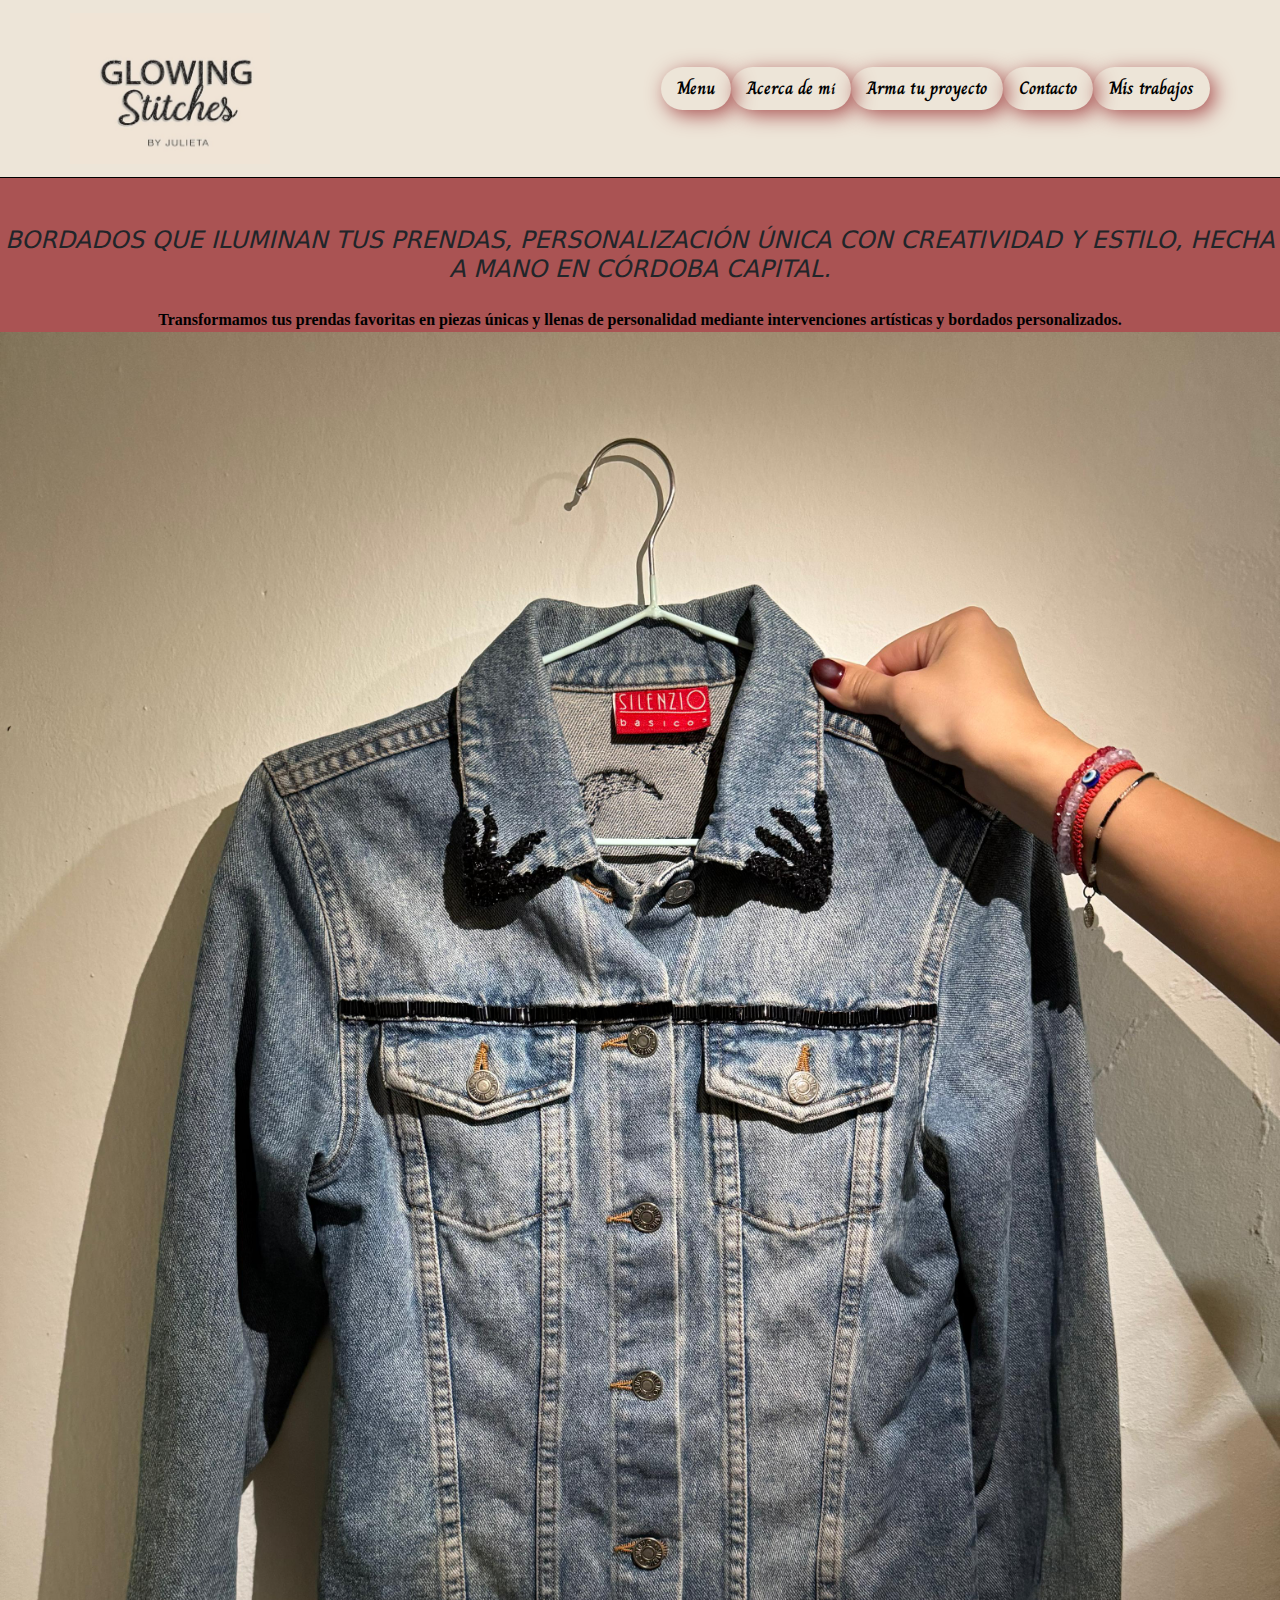
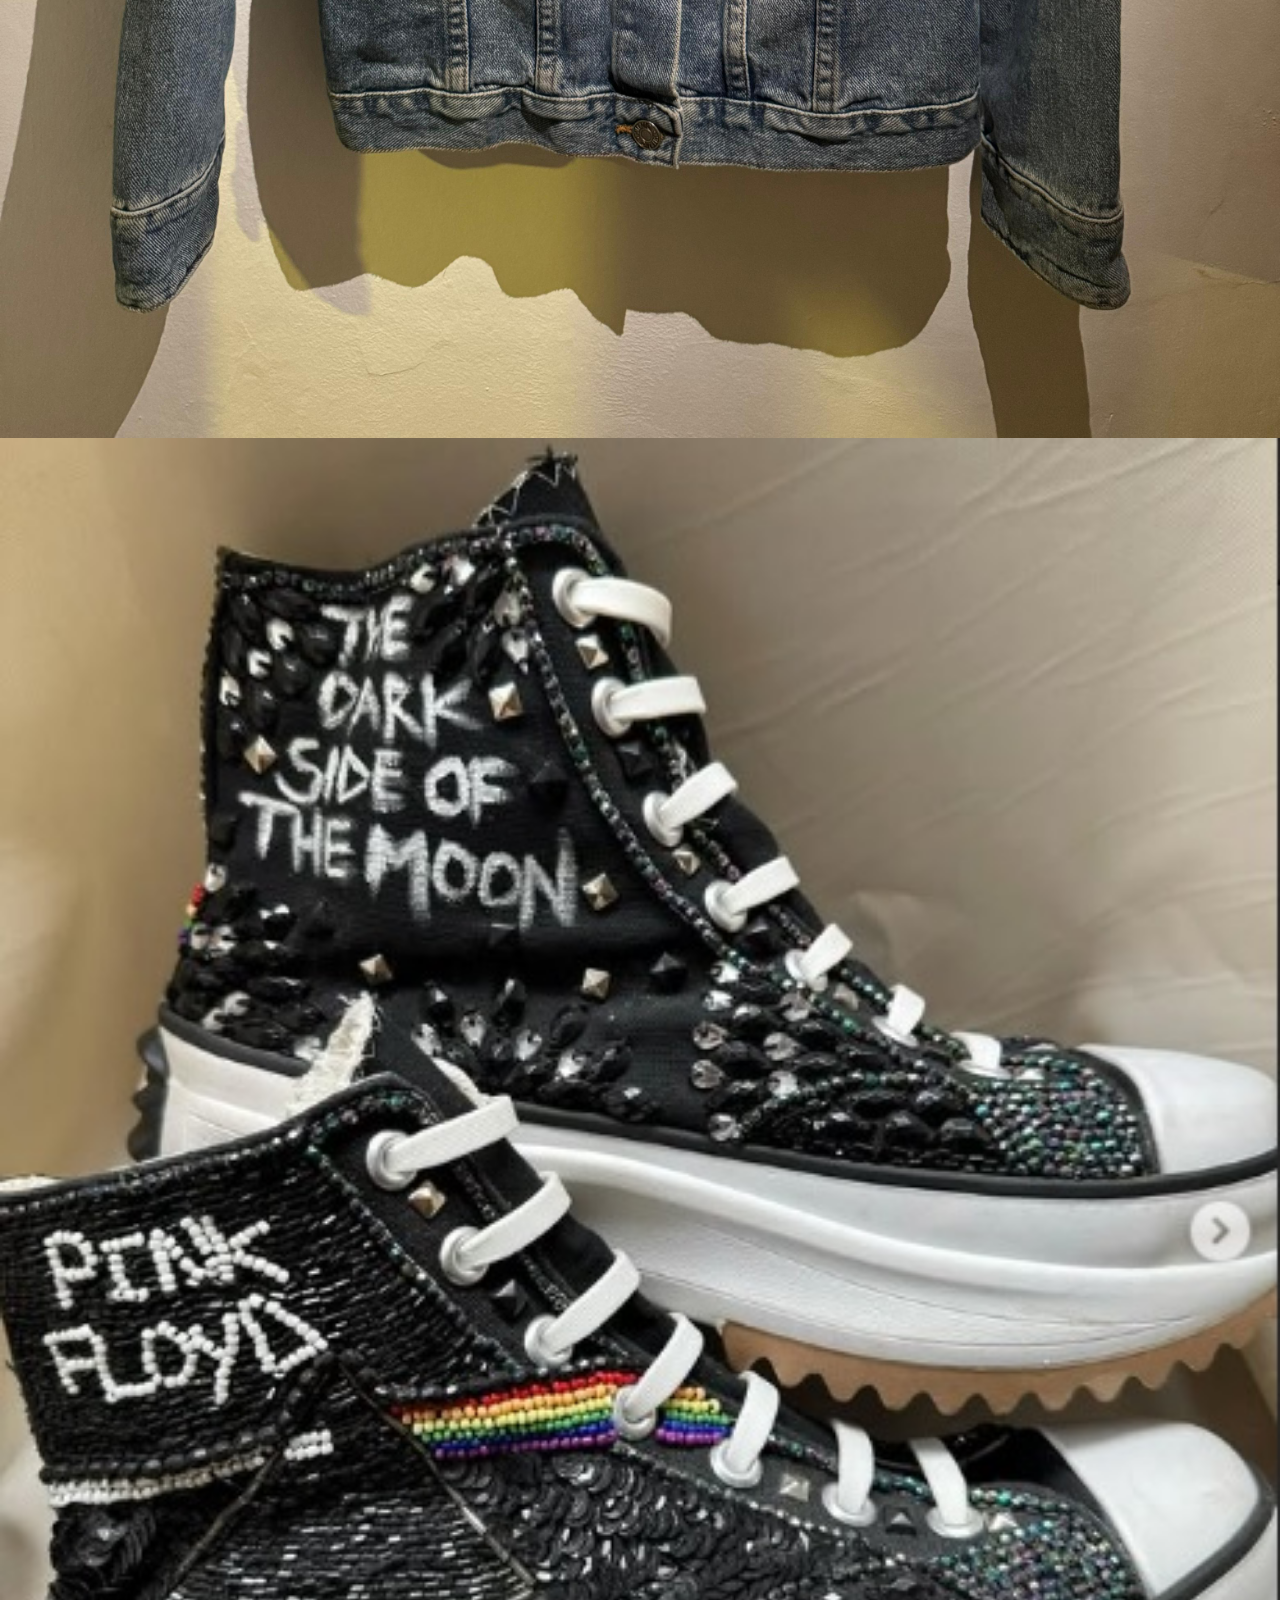
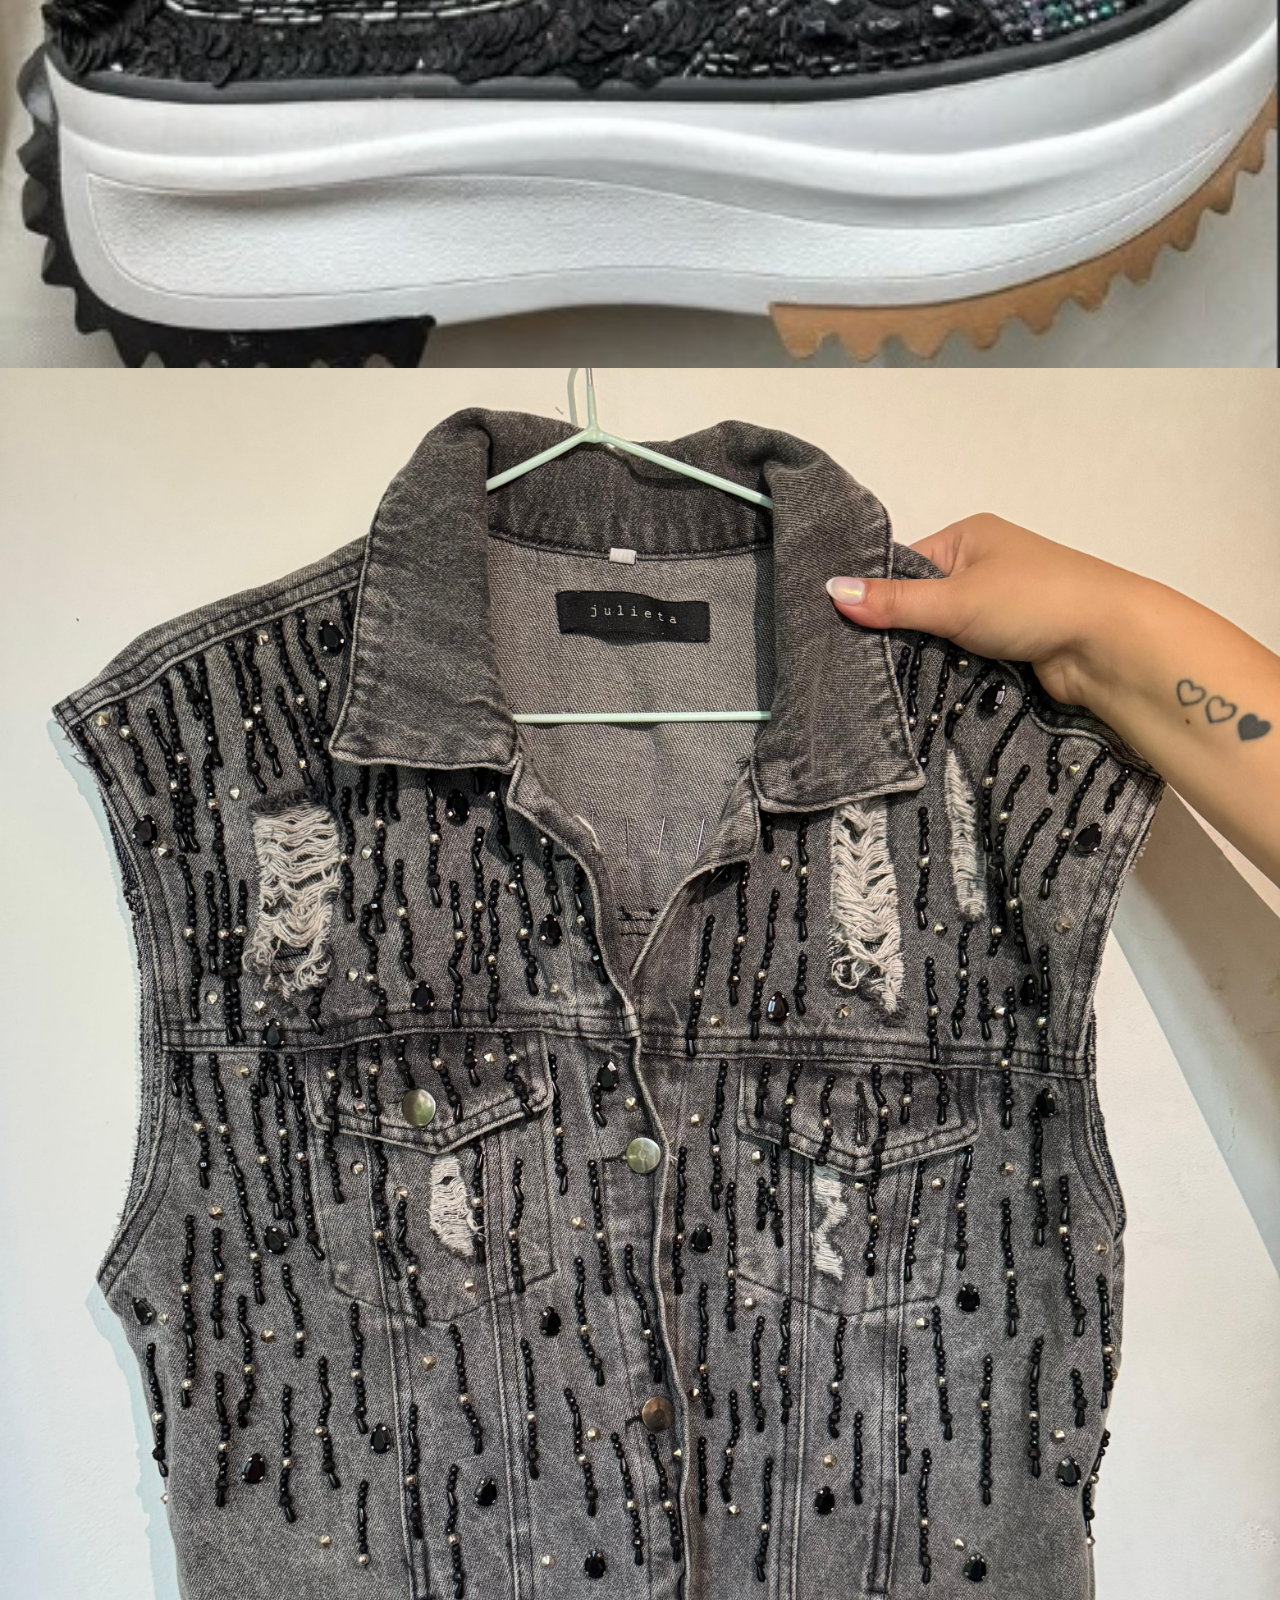
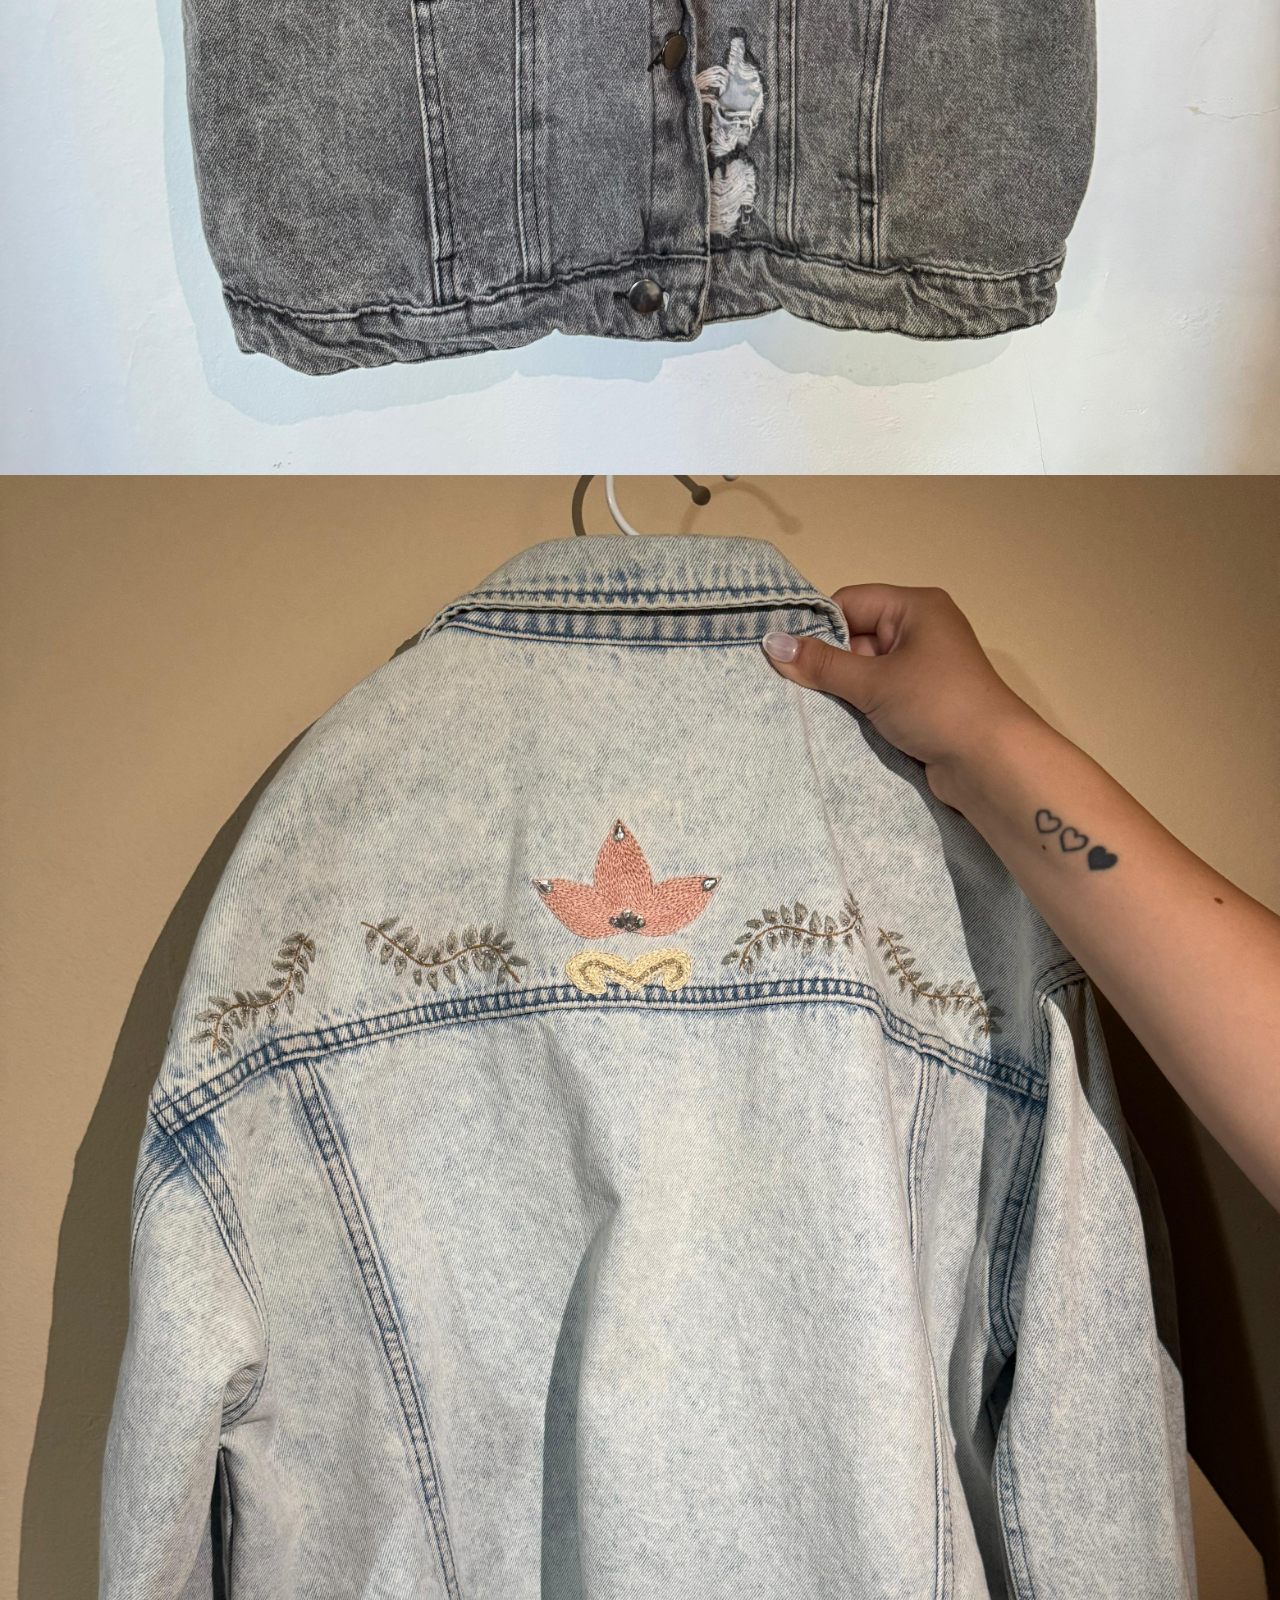
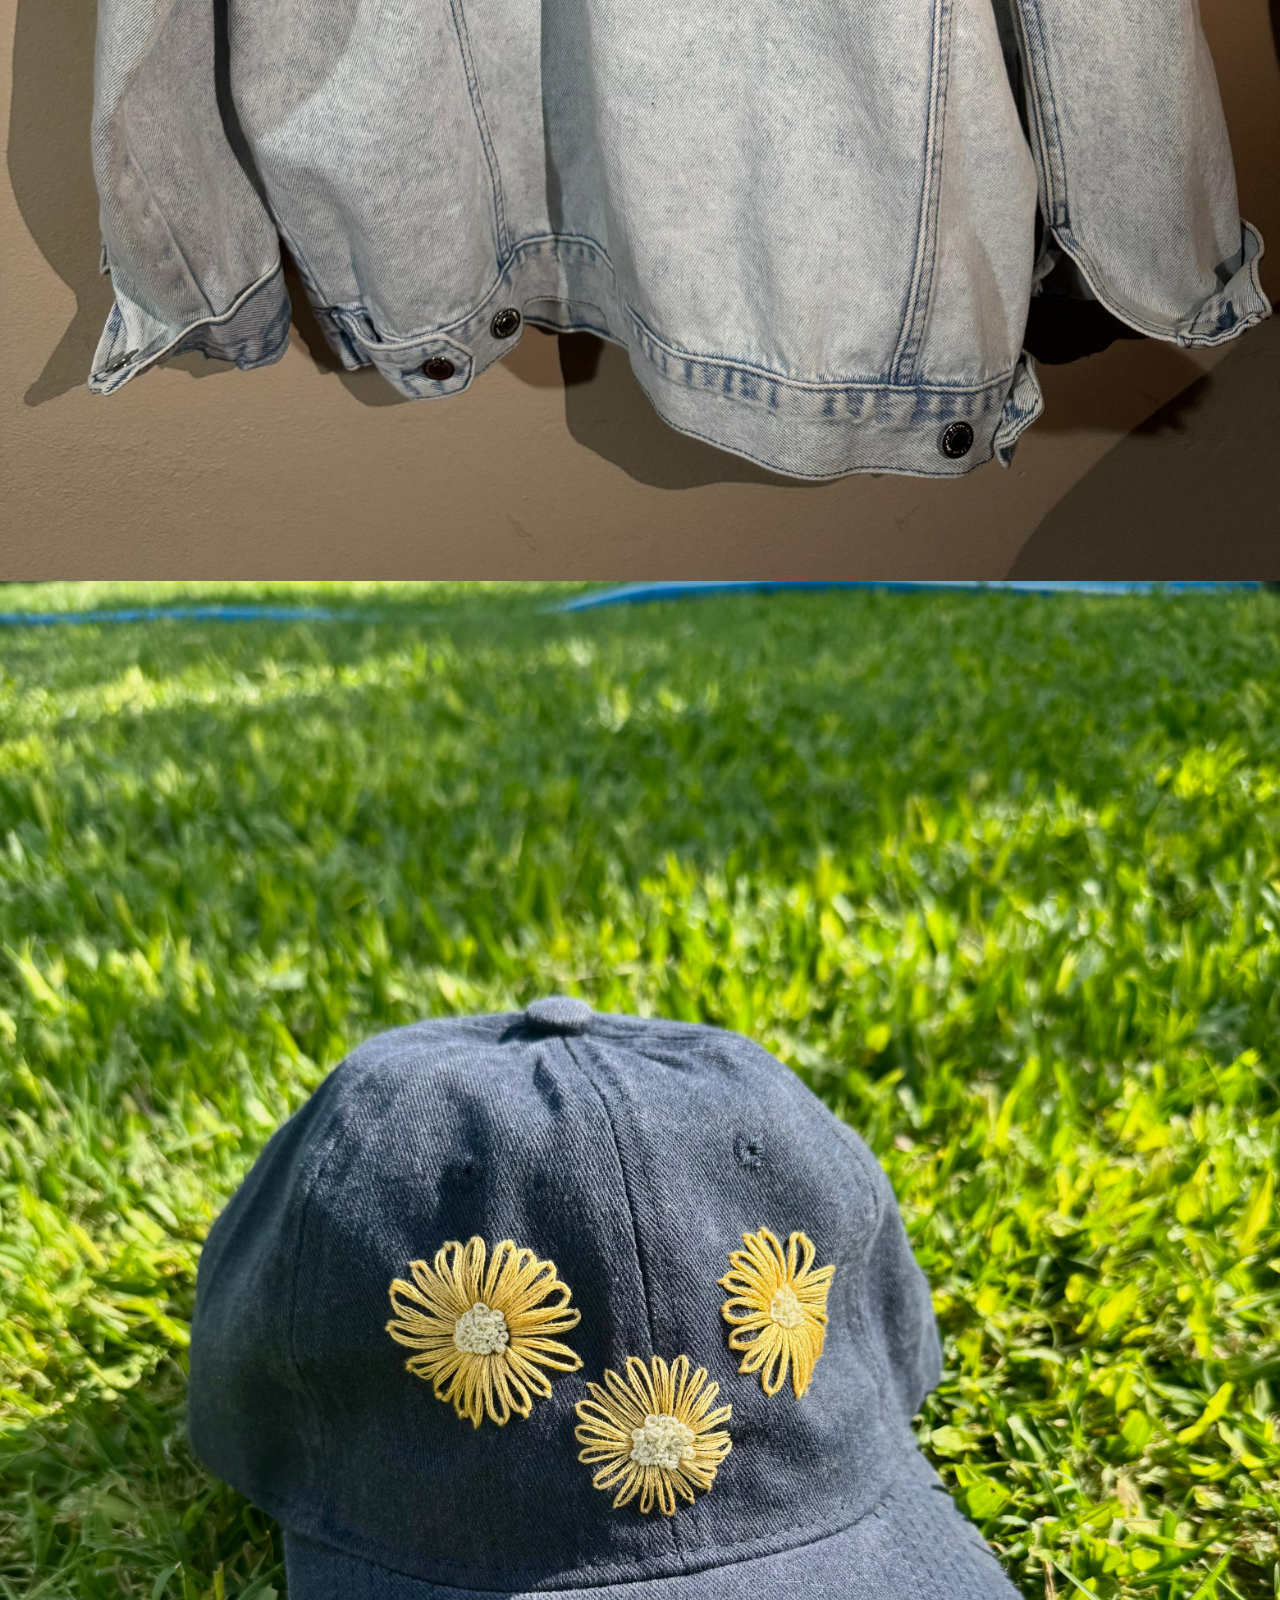
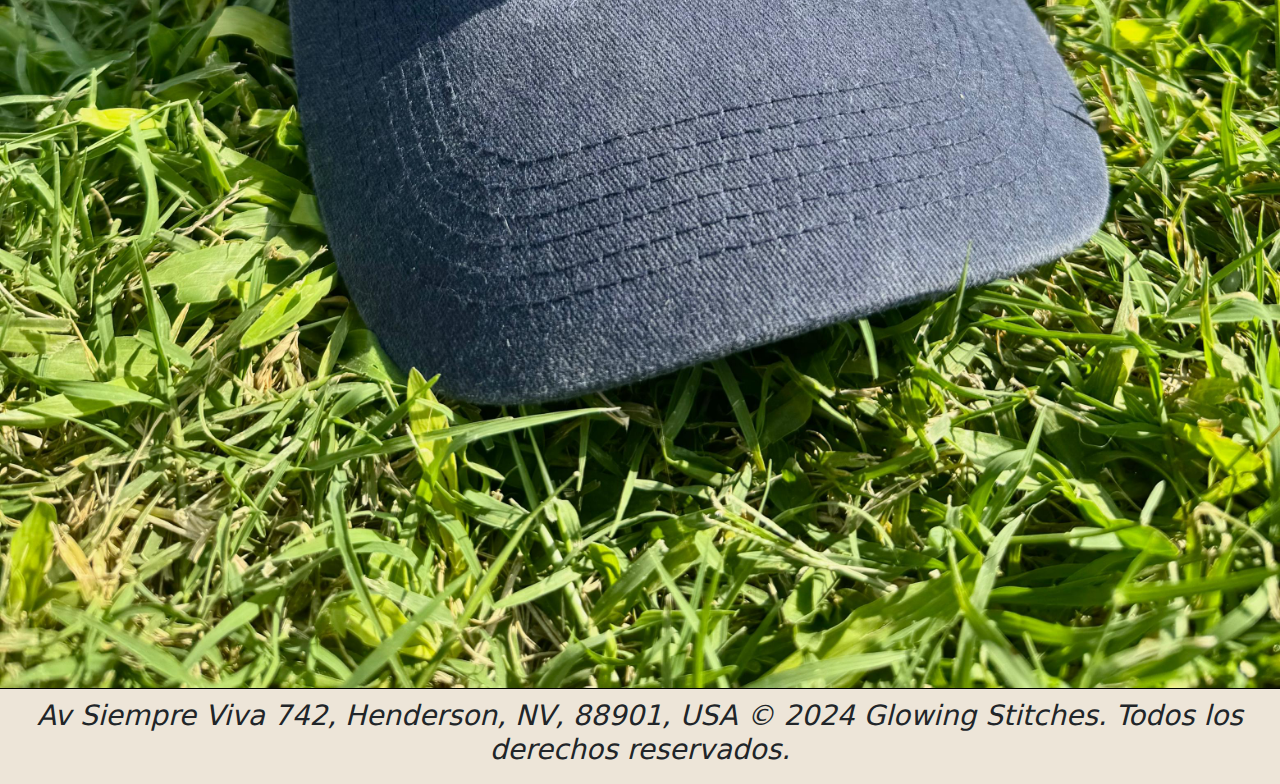
<file: index.html>
<!DOCTYPE html>
<html lang="en">

<head>
    <meta charset="UTF-8">
    <meta name="viewport" content="width=device-width, initial-scale=1.0">
    <meta name="description" content="Glowing Stitches: Bordados personalizados a mano en ropa y accesorios. Diseños únicos con detalles exclusivos y calidad artesanal." />
    <!-- Link boostrap -->
    <link href="https://cdn.jsdelivr.net/npm/bootstrap@5.3.3/dist/css/bootstrap.min.css" rel="stylesheet"
        integrity="sha384-QWTKZyjpPEjISv5WaRU9OFeRpok6YctnYmDr5pNlyT2bRjXh0JMhjY6hW+ALEwIH" crossorigin="anonymous">
    <!--Link de css-->
    <link rel="stylesheet" href="css/main.css">
    <style>
        @import url('https://fonts.googleapis.com/css2?family=Charm:wght@400;700&family=Meow+Script&display=swap');
    </style>
    <title>Glowing Stitches</title>
</head>

<body>
    <!--Etiqueta para el banner principal-->
    <header class="bg-custom">
        <nav class="navbar navbar-expand-lg navbar-light container">

            <a class="navbar-brand d-flex align-items-center" href="/index.html">
                <img src="./img/gslogo.jpg" alt="Logo de Glowing Stitches" class="img-fluid" style="width: 200px;">
            </a>
            <!-- Botón hamburguesa -->
            <button class="navbar-toggler" type="button" data-bs-toggle="collapse" data-bs-target="#navbarNav"
                aria-controls="navbarNav" aria-expanded="false" aria-label="Toggle navigation">
                <span class="navbar-toggler-icon"></span>
            </button>
            <!-- Enlaces del menú -->
            <div class="collapse navbar-collapse justify-content-end" id="navbarNav">
                <ul class="navbar-nav">
                    <li class="nav-item">
                        <a class="nav-link px-3 py-2 rounded-pill" href="index.html">Menu</a>
                    </li>
                    <li class="nav-item">
                        <a class="nav-link px-3 py-2 rounded-pill" href="./pages/acerca-de-mi.html">Acerca de mí</a>
                    </li>
                    <li class="nav-item">
                        <a class="nav-link px-3 py-2 rounded-pill" href="./pages/arma-tu-proyecto.html">Arma tu
                            proyecto</a>
                    </li>
                    <li class="nav-item">
                        <a class="nav-link px-3 py-2 rounded-pill" href="./pages/contacto.html">Contacto</a>
                    </li>
                    <li class="nav-item">
                        <a class="nav-link px-3 py-2 rounded-pill" href="./pages/mis-trabajos.html">Mis trabajos</a>
                    </li>
                </ul>
            </div>
        </nav>
    </header>

    <!--Etiqueta para el contenido principal-->

    <main>

        <h1>BORDADOS QUE ILUMINAN TUS PRENDAS, PERSONALIZACIÓN ÚNICA CON CREATIVIDAD Y ESTILO, HECHA A MANO EN CÓRDOBA CAPITAL.
        </h1>

        <section id=segundo-titulo>
            <article>Transformamos tus prendas favoritas en piezas únicas y llenas de personalidad mediante
                intervenciones artísticas y bordados personalizados.
            </article>
        </section>

        <div class="imagenes">

            <div class="img-uno">
                <img class="imgproduct" src="./img/campera1.jpeg" alt="Campera decorada con mostazillas cocidas a mano">
            </div>
            <div class="img-dos">
                <img class="imgproduct" src="./img/zapas1.jpg"
                    alt="Zapatillas personalizadas estilo Pink Floyd cocidas y pintadas a mano">
            </div>
            <div class="img-tres">
                <img class="imgproduct" src="./img/chaleco1.jpeg"
                    alt="Chaleco personalizado con colgantes cocidos a mano">
            </div>
            <div class="img-cuatro">
                <img src="./img/campe1.jpeg" alt="Campera bordada a mano estilo botánicos">
            </div>
            <div class="img-cinco">
                <img src="./img/gorra.jpeg" alt="Gorra bordada a mano con margaritas">
            </div>
        </div>

    </main>

    <!--Etiqueta para el footer-->
    <footer>
        <h3>Av Siempre Viva 742, Henderson, NV, 88901, USA © 2024 Glowing Stitches. Todos los derechos reservados.</h3>
    </footer>

    <!-- js -->
    <script src="https://cdn.jsdelivr.net/npm/bootstrap@5.3.3/dist/js/bootstrap.min.js"
        integrity="sha384-0pUGZvbkm6XF6gxjEnlmuGrJXVbNuzT9qBBavbLwCsOGabYfZo0T0to5eqruptLy"
        crossorigin="anonymous"></script>
</body>

</html>
</file>
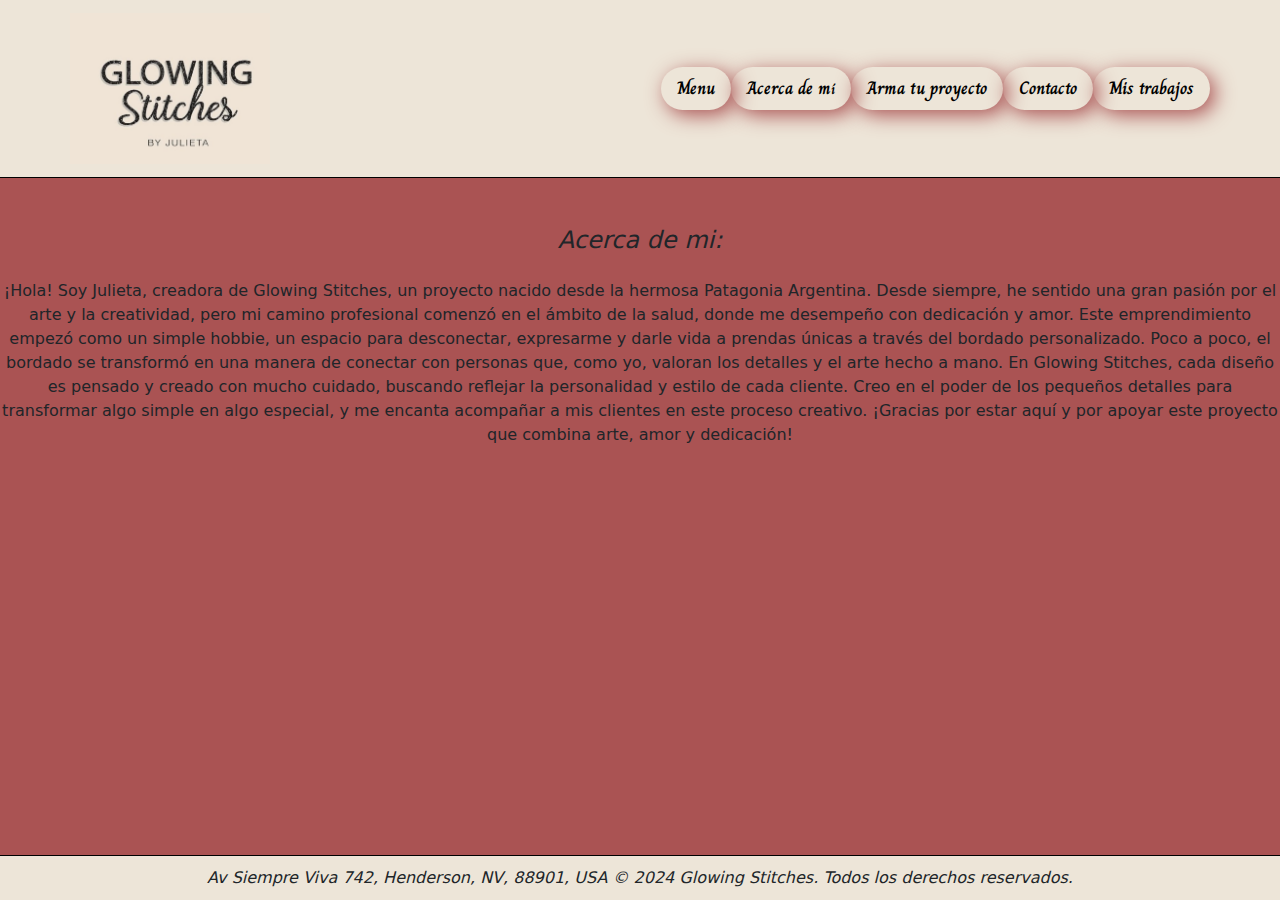
<file: pages/acerca-de-mi.html>
<!DOCTYPE html>
<html lang="en">

<head>
  <meta charset="UTF-8">
  <meta name="viewport" content="width=device-width, initial-scale=1.0">
  <meta name="description" content="Conoce la historia detrás de Glowing Stitches y el amor por el arte de los bordados personalizados a mano." />
  <!-- Link boostrap -->
  <link href="https://cdn.jsdelivr.net/npm/bootstrap@5.3.3/dist/css/bootstrap.min.css" rel="stylesheet"
  integrity="sha384-QWTKZyjpPEjISv5WaRU9OFeRpok6YctnYmDr5pNlyT2bRjXh0JMhjY6hW+ALEwIH" crossorigin="anonymous">
  <!--Link de css-->
  <link rel="stylesheet" href="../css/main.css">
  <style>
    @import url('https://fonts.googleapis.com/css2?family=Charm:wght@400;700&family=Meow+Script&display=swap');
  </style>
  <title>Glowing Stitches: Acerca de mi</title>
</head>

<body>
  <!--Etiqueta para el banner principal-->
  <header class="bg-custom">
    <nav class="navbar navbar-expand-lg navbar-light container">

        <a class="navbar-brand d-flex align-items-center" href="/index.html">
            <img src="../img/gslogo.jpg" alt="Logo de Glowing Stitches" class="img-fluid" style="width: 200px;">
        </a>
        <!-- Botón hamburguesa -->
        <button class="navbar-toggler" type="button" data-bs-toggle="collapse" data-bs-target="#navbarNav"
            aria-controls="navbarNav" aria-expanded="false" aria-label="Toggle navigation">
            <span class="navbar-toggler-icon"></span>
        </button>
        <!-- Enlaces del menú -->
        <div class="collapse navbar-collapse justify-content-end" id="navbarNav">
            <ul class="navbar-nav">
                <li class="nav-item">
                    <a class="nav-link px-3 py-2 rounded-pill" href="../index.html">Menu</a>
                </li>
                <li class="nav-item">
                    <a class="nav-link px-3 py-2 rounded-pill" href="./acerca-de-mi.html">Acerca de mí</a>
                </li>
                <li class="nav-item">
                    <a class="nav-link px-3 py-2 rounded-pill" href="./arma-tu-proyecto.html">Arma tu
                        proyecto</a>
                </li>
                <li class="nav-item">
                    <a class="nav-link px-3 py-2 rounded-pill" href="./contacto.html">Contacto</a>
                </li>
                <li class="nav-item">
                    <a class="nav-link px-3 py-2 rounded-pill" href="./mis-trabajos.html">Mis trabajos</a>
                </li>
            </ul>
        </div>
    </nav>
</header>

  <main>
    <h1>
      Acerca de mi:

    </h1>
  </main>
  <p class="texto-acerca">
    ¡Hola! Soy Julieta, creadora de Glowing Stitches, un proyecto nacido desde la hermosa Patagonia Argentina. Desde siempre, he sentido una gran pasión por el arte y la creatividad, pero mi camino profesional comenzó en el ámbito de la salud, donde me desempeño con dedicación y amor.

    Este emprendimiento empezó como un simple hobbie, un espacio para desconectar, expresarme y darle vida a prendas únicas a través del bordado personalizado. Poco a poco, el bordado se transformó en una manera de conectar con personas que, como yo, valoran los detalles y el arte hecho a mano.
    
    En Glowing Stitches, cada diseño es pensado y creado con mucho cuidado, buscando reflejar la personalidad y estilo de cada cliente. Creo en el poder de los pequeños detalles para transformar algo simple en algo especial, y me encanta acompañar a mis clientes en este proceso creativo.
    
    ¡Gracias por estar aquí y por apoyar este proyecto que combina arte, amor y dedicación!
  </p>



  <footer>
    Av Siempre Viva 742, Henderson, NV, 88901, USA

    © 2024 Glowing Stitches. Todos los derechos reservados.

  </footer>

  <script src="https://cdn.jsdelivr.net/npm/bootstrap@5.3.3/dist/js/bootstrap.min.js"
        integrity="sha384-0pUGZvbkm6XF6gxjEnlmuGrJXVbNuzT9qBBavbLwCsOGabYfZo0T0to5eqruptLy"
        crossorigin="anonymous"></script>

</body>

</html>
</file>
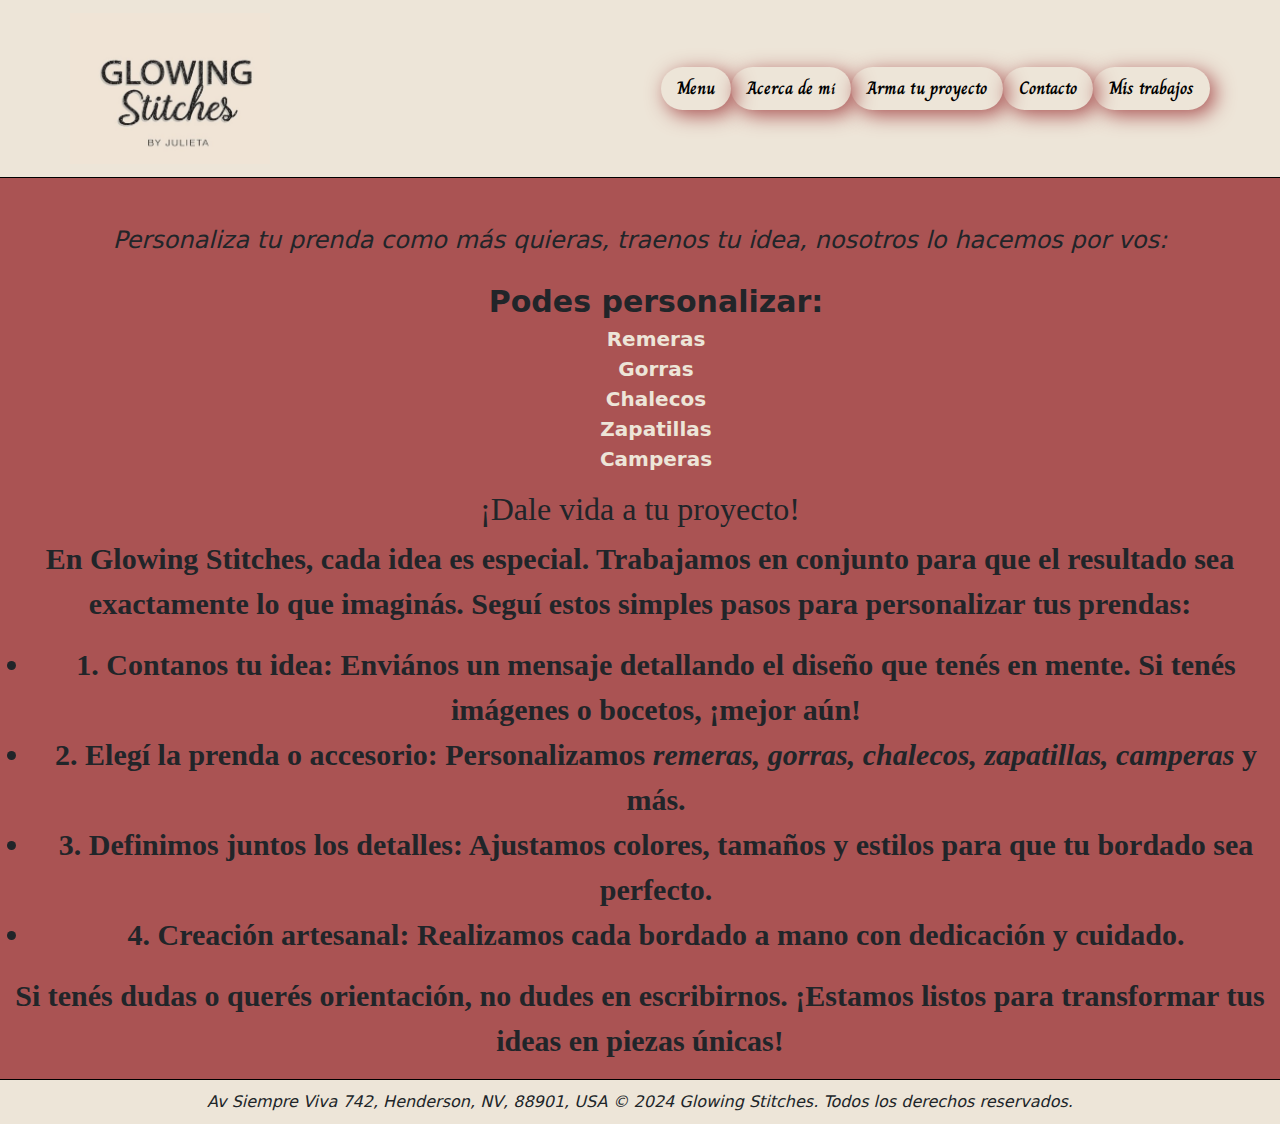
<file: pages/arma-tu-proyecto.html>
<!DOCTYPE html>
<html lang="en">

<head>
    <meta charset="UTF-8">
    <meta name="viewport" content="width=device-width, initial-scale=1.0">
    <meta name="description" content="Personaliza tus prendas con Glowing Stitches. Diseña tu propio bordado y crea piezas únicas a tu estilo." />
    <!-- Link boostrap -->
    <link href="https://cdn.jsdelivr.net/npm/bootstrap@5.3.3/dist/css/bootstrap.min.css" rel="stylesheet"
        integrity="sha384-QWTKZyjpPEjISv5WaRU9OFeRpok6YctnYmDr5pNlyT2bRjXh0JMhjY6hW+ALEwIH" crossorigin="anonymous">
    <!--Link de css-->
    <link rel="stylesheet" href="../css/main.css">
    <style>
        @import url('https://fonts.googleapis.com/css2?family=Charm:wght@400;700&family=Meow+Script&display=swap');
    </style>
    <title>Glowing Stitches: Arma tu proyecto</title>
</head>

<body>
    <!--Etiqueta para el banner principal-->
    <header class="bg-custom">
        <nav class="navbar navbar-expand-lg navbar-light container">
    
            <a class="navbar-brand d-flex align-items-center" href="/index.html">
                <img src="../img/gslogo.jpg" alt="Logo de Glowing Stitches" class="img-fluid" style="width: 200px;">
            </a>
            <!-- Botón hamburguesa -->
            <button class="navbar-toggler" type="button" data-bs-toggle="collapse" data-bs-target="#navbarNav"
                aria-controls="navbarNav" aria-expanded="false" aria-label="Toggle navigation">
                <span class="navbar-toggler-icon"></span>
            </button>
            <!-- Enlaces del menú -->
            <div class="collapse navbar-collapse justify-content-end" id="navbarNav">
                <ul class="navbar-nav">
                    <li class="nav-item">
                        <a class="nav-link px-3 py-2 rounded-pill" href="../index.html">Menu</a>
                    </li>
                    <li class="nav-item">
                        <a class="nav-link px-3 py-2 rounded-pill" href="./acerca-de-mi.html">Acerca de mí</a>
                    </li>
                    <li class="nav-item">
                        <a class="nav-link px-3 py-2 rounded-pill" href="./arma-tu-proyecto.html">Arma tu
                            proyecto</a>
                    </li>
                    <li class="nav-item">
                        <a class="nav-link px-3 py-2 rounded-pill" href="./contacto.html">Contacto</a>
                    </li>
                    <li class="nav-item">
                        <a class="nav-link px-3 py-2 rounded-pill" href="./mis-trabajos.html">Mis trabajos</a>
                    </li>
                </ul>
            </div>
        </nav>
    </header>

    <h1>Personaliza tu prenda como más quieras, traenos tu idea, nosotros lo hacemos por vos:</h1>

    <ul>
        Podes personalizar:
        <li class="li">Remeras</li>
        <li class="li">Gorras</li>
        <li class="li">Chalecos</li>
        <li class="li">Zapatillas</li>
        <li class="li">Camperas</li>
    </ul>

    <section>
        <h2>¡Dale vida a tu proyecto!</h2>
        <p>
          En <strong>Glowing Stitches</strong>, cada idea es especial. Trabajamos en conjunto para que el resultado sea
          exactamente lo que imaginás. Seguí estos simples pasos para personalizar tus prendas:
        </p>
        <ul>
          <li>
            <strong>1. Contanos tu idea:</strong> Enviános un mensaje detallando el diseño que tenés en mente. Si tenés
            imágenes o bocetos, ¡mejor aún!
          </li>
          <li>
            <strong>2. Elegí la prenda o accesorio:</strong> Personalizamos 
            <em>remeras, gorras, chalecos, zapatillas, camperas</em> y más.
          </li>
          <li>
            <strong>3. Definimos juntos los detalles:</strong> Ajustamos colores, tamaños y estilos para que tu bordado sea perfecto.
          </li>
          <li>
            <strong>4. Creación artesanal:</strong> Realizamos cada bordado a mano con dedicación y cuidado.
          </li>
        </ul>
        <p>
          Si tenés dudas o querés orientación, no dudes en escribirnos. ¡Estamos listos para transformar tus ideas en 
          piezas únicas!
        </p>
      </section>



    <footer>
        Av Siempre Viva 742, Henderson, NV, 88901, USA

        © 2024 Glowing Stitches. Todos los derechos reservados.

    </footer>
    <script src="https://cdn.jsdelivr.net/npm/bootstrap@5.3.3/dist/js/bootstrap.min.js"
        integrity="sha384-0pUGZvbkm6XF6gxjEnlmuGrJXVbNuzT9qBBavbLwCsOGabYfZo0T0to5eqruptLy"
        crossorigin="anonymous"></script>


</body>

</html>
</file>
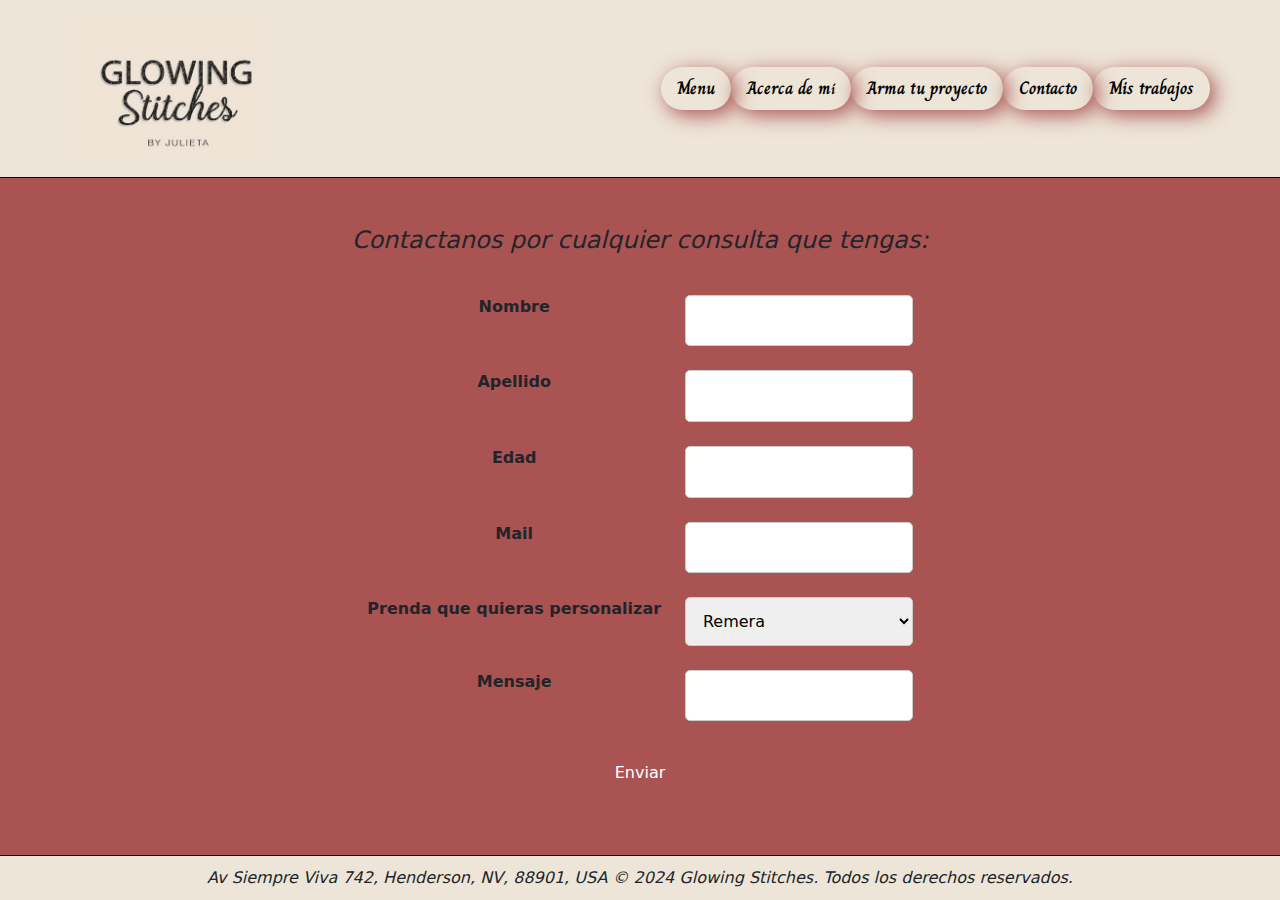
<file: pages/contacto.html>
<!DOCTYPE html>
<html lang="en">

<head>
  <meta charset="UTF-8">
  <meta name="viewport" content="width=device-width, initial-scale=1.0">
  <meta name="description" content="Contáctanos en Glowing Stitches para consultas, pedidos personalizados y más. ¡Te ayudamos a crear tu bordado ideal!" />
  <!-- Link boostrap -->
  <link href="https://cdn.jsdelivr.net/npm/bootstrap@5.3.3/dist/css/bootstrap.min.css" rel="stylesheet"
  integrity="sha384-QWTKZyjpPEjISv5WaRU9OFeRpok6YctnYmDr5pNlyT2bRjXh0JMhjY6hW+ALEwIH" crossorigin="anonymous">
  <!--Link de css-->
  <link rel="stylesheet" href="../css/main.css">
  <style>
    @import url('https://fonts.googleapis.com/css2?family=Charm:wght@400;700&family=Meow+Script&display=swap');
  </style>
  <title>Glowing Stitches: Contacto</title>
</head>

<body>
  <!--Etiqueta para el banner principal-->
  <header class="bg-custom">
    <nav class="navbar navbar-expand-lg navbar-light container">

        <a class="navbar-brand d-flex align-items-center" href="/index.html">
            <img src="../img/gslogo.jpg" alt="Logo de Glowing Stitches" class="img-fluid" style="width: 200px;">
        </a>
        <!-- Botón hamburguesa -->
        <button class="navbar-toggler" type="button" data-bs-toggle="collapse" data-bs-target="#navbarNav"
            aria-controls="navbarNav" aria-expanded="false" aria-label="Toggle navigation">
            <span class="navbar-toggler-icon"></span>
        </button>
        <!-- Enlaces del menú -->
        <div class="collapse navbar-collapse justify-content-end" id="navbarNav">
            <ul class="navbar-nav">
                <li class="nav-item">
                    <a class="nav-link px-3 py-2 rounded-pill" href="../index.html">Menu</a>
                </li>
                <li class="nav-item">
                    <a class="nav-link px-3 py-2 rounded-pill" href="./acerca-de-mi.html">Acerca de mí</a>
                </li>
                <li class="nav-item">
                    <a class="nav-link px-3 py-2 rounded-pill" href="./arma-tu-proyecto.html">Arma tu
                        proyecto</a>
                </li>
                <li class="nav-item">
                    <a class="nav-link px-3 py-2 rounded-pill" href="./contacto.html">Contacto</a>
                </li>
                <li class="nav-item">
                    <a class="nav-link px-3 py-2 rounded-pill" href="./mis-trabajos.html">Mis trabajos</a>
                </li>
            </ul>
        </div>
    </nav>
</header>

  <h1>Contactanos por cualquier consulta que tengas:</h1>

  <!--Etiqueta para formulario-->
  <form action="submit" method="post">

    <label for="nombre">Nombre</label>
    <input type="text" name="nombre" id="nombre">

    <label for="apellido">Apellido</label>
    <input type="text" name="apellido" id="apellido">

    <label for="edad">Edad</label>
    <input type="number" name="edad" id="edad">

    <label for="mail">Mail</label>
    <input type="email" name="email" id="email">

    <label for="prenda">Prenda que quieras personalizar</label>
    <select name="" id="">
      <option value="">Remera</option>
      <option value="">Gorra</option>
      <option value="">Campera</option>
      <option value="">Zapatillas</option>
      <option value="">Otro</option>
    </select>

    <label for="mensaje">Mensaje</label>
    <input type="text" name="mensaje" id="mensaje">

    <input type="submit" value="Enviar">

  </form>



  <footer>
    Av Siempre Viva 742, Henderson, NV, 88901, USA

    © 2024 Glowing Stitches. Todos los derechos reservados.

  </footer>
  <script src="https://cdn.jsdelivr.net/npm/bootstrap@5.3.3/dist/js/bootstrap.min.js"
        integrity="sha384-0pUGZvbkm6XF6gxjEnlmuGrJXVbNuzT9qBBavbLwCsOGabYfZo0T0to5eqruptLy"
        crossorigin="anonymous"></script>
</body>

</html>
</file>
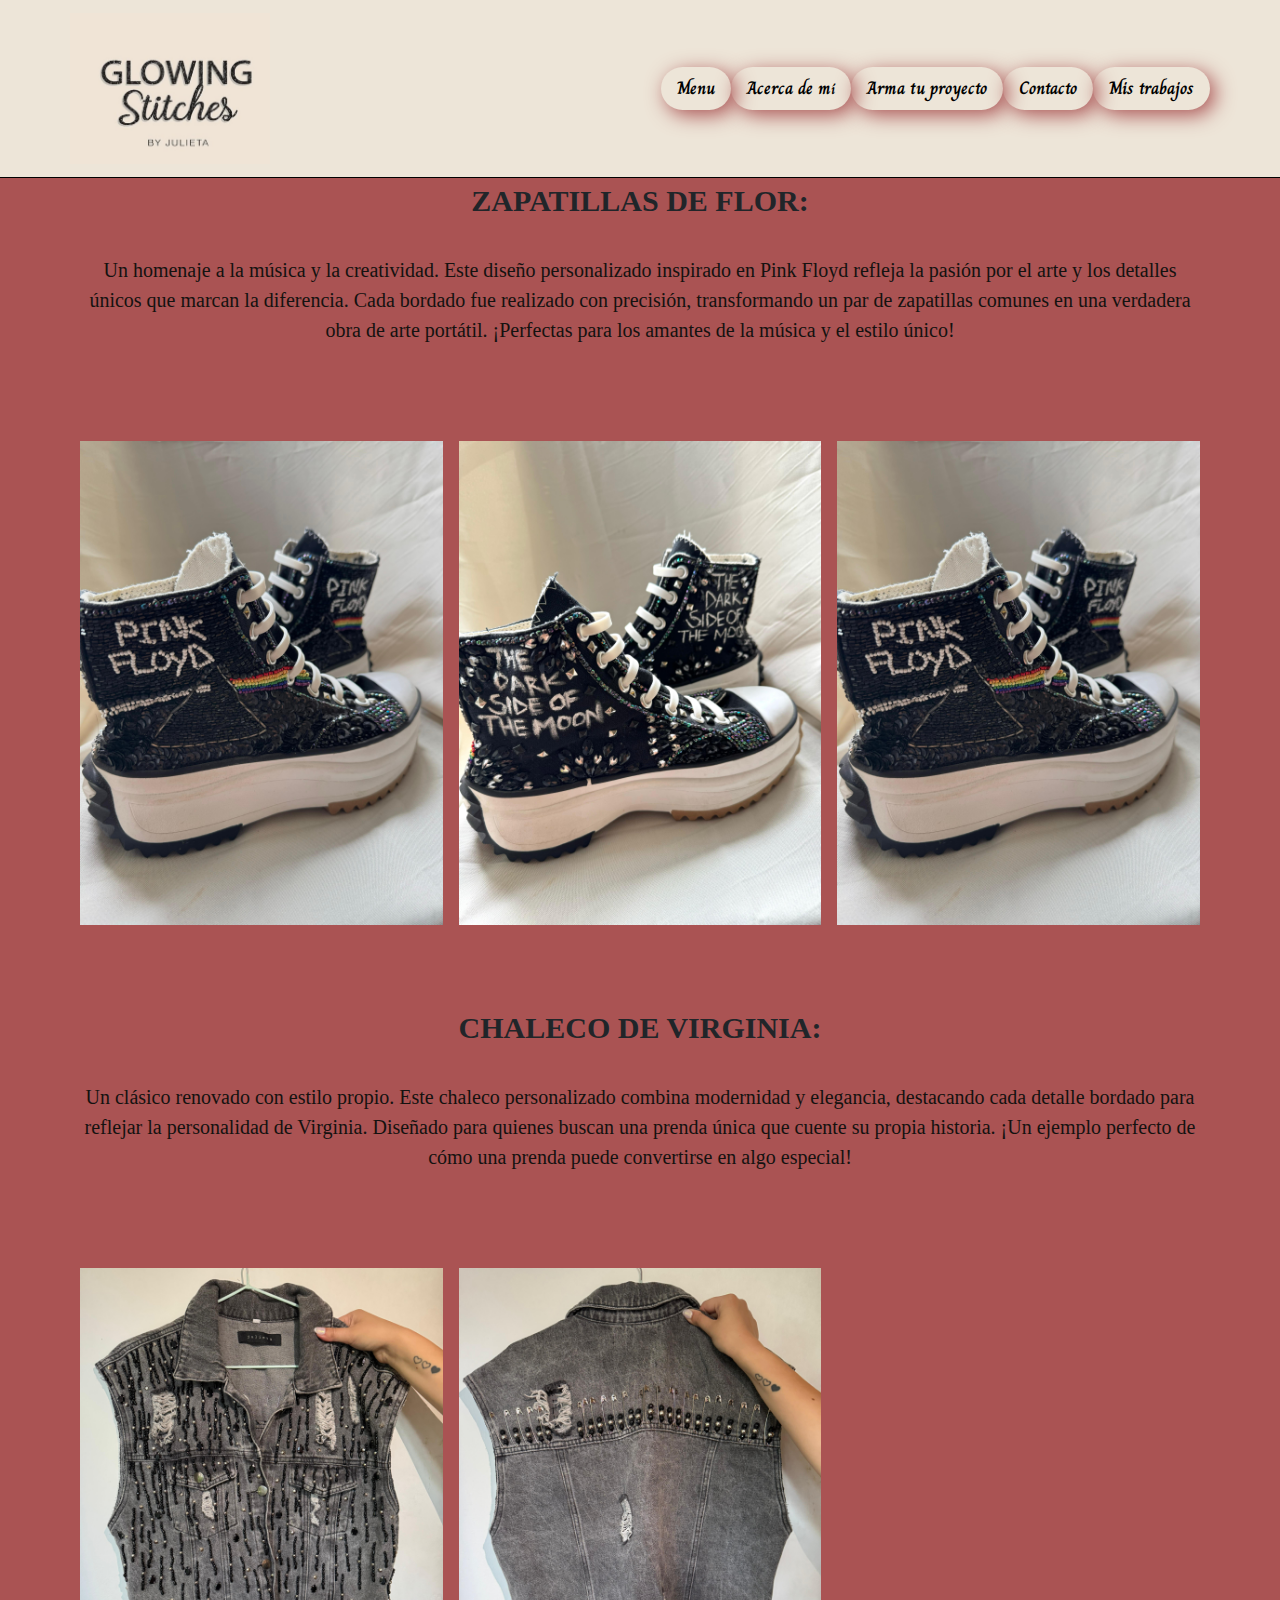
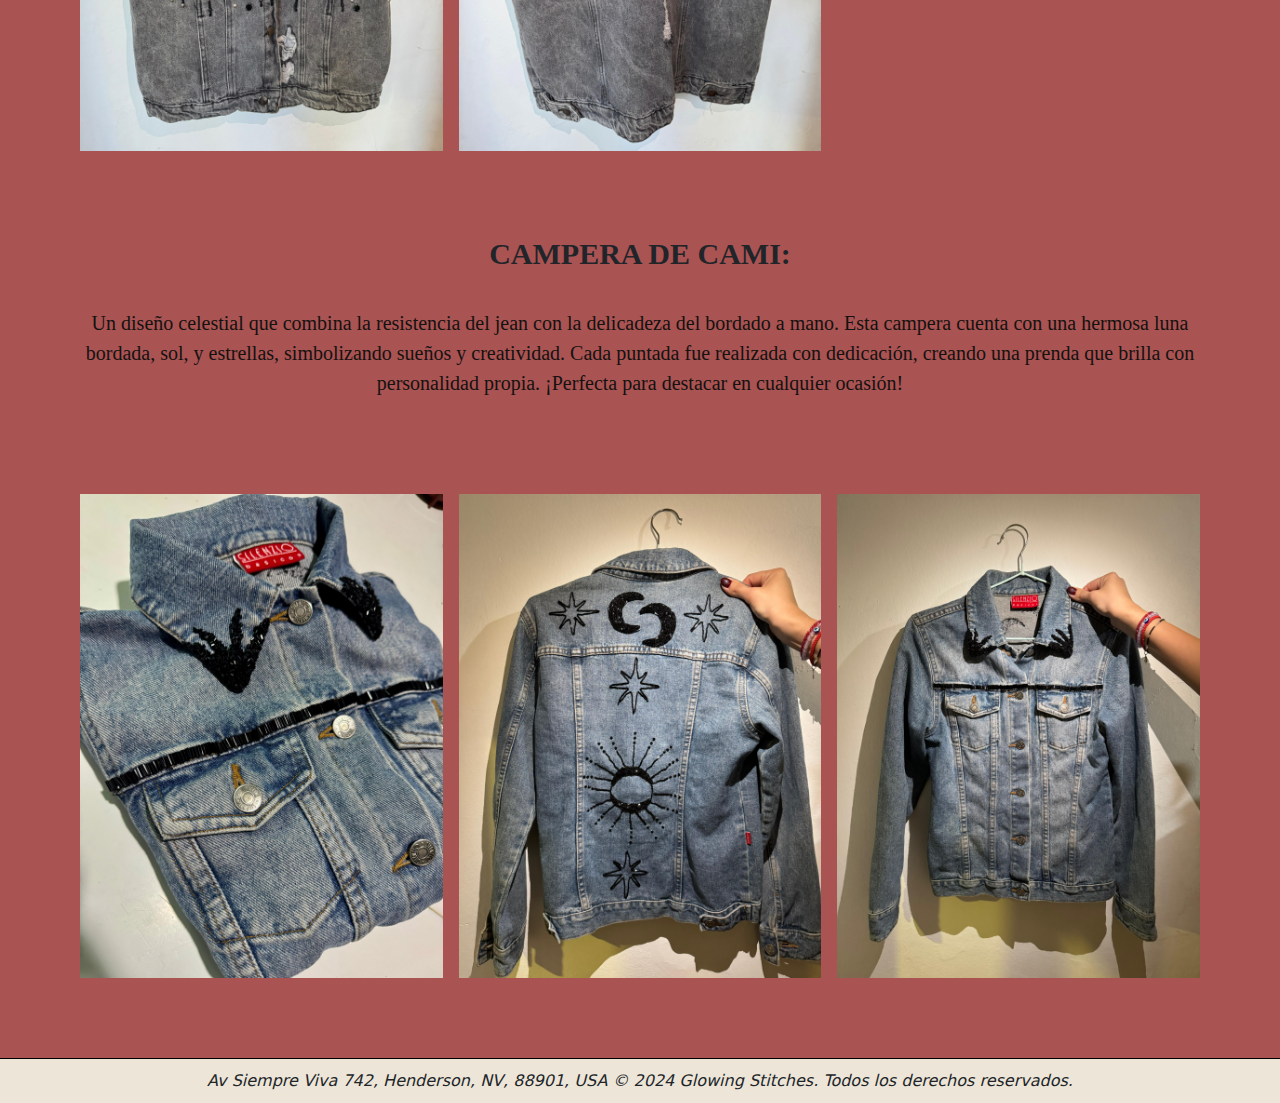
<file: pages/mis-trabajos.html>
<!DOCTYPE html>
<html lang="en">

<head>
    <meta charset="UTF-8">
    <meta name="viewport" content="width=device-width, initial-scale=1.0">
    <meta name="description" content="Descubre los bordados personalizados de Glowing Stitches. Diseños exclusivos y detalles hechos a mano." />
    <!-- Link boostrap -->
  <link href="https://cdn.jsdelivr.net/npm/bootstrap@5.3.3/dist/css/bootstrap.min.css" rel="stylesheet"
  integrity="sha384-QWTKZyjpPEjISv5WaRU9OFeRpok6YctnYmDr5pNlyT2bRjXh0JMhjY6hW+ALEwIH" crossorigin="anonymous">
    <!--Link de css-->
    <link rel="stylesheet" href="../css/main.css">
    <style>
        @import url('https://fonts.googleapis.com/css2?family=Charm:wght@400;700&family=Meow+Script&display=swap');
    </style>
    <title>Glowing Stitches: Mis Trabajos</title>
</head>

<body>
    <!--Etiqueta para el banner principal-->
    <header class="bg-custom">
        <nav class="navbar navbar-expand-lg navbar-light container">
    
            <a class="navbar-brand d-flex align-items-center" href="/index.html">
                <img src="../img/gslogo.jpg" alt="Logo de Glowing Stitches" class="img-fluid" style="width: 200px;">
            </a>
            <!-- Botón hamburguesa -->
            <button class="navbar-toggler" type="button" data-bs-toggle="collapse" data-bs-target="#navbarNav"
                aria-controls="navbarNav" aria-expanded="false" aria-label="Toggle navigation">
                <span class="navbar-toggler-icon"></span>
            </button>
            <!-- Enlaces del menú -->
            <div class="collapse navbar-collapse justify-content-end" id="navbarNav">
                <ul class="navbar-nav">
                    <li class="nav-item">
                        <a class="nav-link px-3 py-2 rounded-pill" href="../index.html">Menu</a>
                    </li>
                    <li class="nav-item">
                        <a class="nav-link px-3 py-2 rounded-pill" href="./acerca-de-mi.html">Acerca de mí</a>
                    </li>
                    <li class="nav-item">
                        <a class="nav-link px-3 py-2 rounded-pill" href="./arma-tu-proyecto.html">Arma tu
                            proyecto</a>
                    </li>
                    <li class="nav-item">
                        <a class="nav-link px-3 py-2 rounded-pill" href="./contacto.html">Contacto</a>
                    </li>
                    <li class="nav-item">
                        <a class="nav-link px-3 py-2 rounded-pill" href="./mis-trabajos.html">Mis trabajos</a>
                    </li>
                </ul>
            </div>
        </nav>
    </header>

    <section>
        ZAPATILLAS DE FLOR:
        <article id="article">
            Un homenaje a la música y la creatividad. Este diseño personalizado inspirado en Pink Floyd refleja la pasión por el arte y los detalles únicos que marcan la diferencia. Cada bordado fue realizado con precisión, transformando un par de zapatillas comunes en una verdadera obra de arte portátil. ¡Perfectas para los amantes de la música y el estilo único!
        </article>

        <figure>
            <img src="../img/zapas3.jpeg" alt="Zapatillas personalizadas estilo Pink Floyd">
            <img src="../img/zapas2.jpeg" alt="Zapatillas personalizadas estilo Pink Floyd">
            <img src="../img/zapas3.jpeg" alt="">
        </figure>

    </section>

    <section>
        CHALECO DE VIRGINIA:

        <article id="article">
            Un clásico renovado con estilo propio. Este chaleco personalizado combina modernidad y elegancia, destacando cada detalle bordado para reflejar la personalidad de Virginia. Diseñado para quienes buscan una prenda única que cuente su propia historia. ¡Un ejemplo perfecto de cómo una prenda puede convertirse en algo especial!
        </article>
        <figure>
            <img src="../img/chaleco1.jpeg" alt="Chaleco con disenio personalizado">
            <img src="../img/chaleco2.jpeg" alt="Chaleco con disenio personalizado">
        </figure>

    </section>

    <section>
        CAMPERA DE CAMI:

        <article id="article">
            Un diseño celestial que combina la resistencia del jean con la delicadeza del bordado a mano. Esta campera cuenta con una hermosa luna bordada, sol, y estrellas, simbolizando sueños y creatividad. Cada puntada fue realizada con dedicación, creando una prenda que brilla con personalidad propia. ¡Perfecta para destacar en cualquier ocasión!
        </article>
        <figure>
        <img src="../img/campera3.jpeg" alt="Campera personalizada con mostazillas">
        <img src="../img/campera2.jpeg" alt="Campera personalizada con mostazillas">
        <img src="../img/campera1.jpeg" alt="Campera personalizada con mostazillas">
        </figure>


    </section>

    <div></div>

    <footer>
        Av Siempre Viva 742, Henderson, NV, 88901, USA

        © 2024 Glowing Stitches. Todos los derechos reservados.

    </footer>
    <script src="https://cdn.jsdelivr.net/npm/bootstrap@5.3.3/dist/js/bootstrap.min.js"
        integrity="sha384-0pUGZvbkm6XF6gxjEnlmuGrJXVbNuzT9qBBavbLwCsOGabYfZo0T0to5eqruptLy"
        crossorigin="anonymous"></script>


</body>

</html>
</file>
<file: css/main.css>
@charset "UTF-8";
/* Reset*/
* {
  margin: 0;
  padding: 0;
}

/* Estilos para header */
.bg-custom {
  background-color: #EDE5D8 !important;
  border-bottom: 1px solid black;
}

.navbar-brand img {
  width: 220px;
  margin-right: 15px;
}

/* Estilo de los enlaces del menú */
.navbar-nav .nav-link {
  font-family: "Charm", cursive;
  font-weight: bold;
  color: #000;
  font-size: 18px;
  border-radius: 50px;
  box-shadow: 5px 5px 20px #AA5353;
  transition: all 0.3s ease-in-out;
}

.navbar-nav .nav-link:hover {
  background-color: #AA5353;
  color: #fff;
}

/* Botón hamburguesa */
.navbar-toggler {
  border: none;
}

.navbar-toggler-icon {
  background-color: #AA5353;
  border-radius: 3px;
}

/* Estilos de main */
main .div-imagenes {
  display: grid;
  grid-template-columns: repeat(3, 1fr);
  grid-template-rows: 1fr 1fr;
  gap: 1rem;
  padding: 1rem;
}
main div.imagenes img {
  width: 100%;
  height: 100%;
  object-fit: cover;
}
main div.imagenes div.img-tres {
  grid-column: 3;
  grid-row: span 2;
}

/* Estilos de Mis Trabajos  */
section {
  font-family: italic;
  font-weight: bolder;
  font-size: 30px;
}

#article {
  font-size: 20px;
  color: #141210;
  font-weight: lighter;
  padding: 2rem 5rem 1rem 5rem;
}

figure {
  display: grid;
  grid-template-columns: repeat(3, 1fr);
  gap: 1rem;
  margin: 5rem;
}

figure img {
  width: 100%;
  height: auto;
  object-fit: cover;
}

/*Estilos de contacto */
form {
  display: grid;
  grid-template-columns: 1fr;
  gap: 1.5rem;
  max-width: 800px;
  margin: 0 auto;
  padding: 1rem;
  box-sizing: border-box;
}

label {
  font-weight: bold;
  display: block;
  margin-bottom: 0.5rem;
}

input, select, textarea {
  width: 100%;
  padding: 0.8rem;
  border: 1px solid #ccc;
  border-radius: 5px;
  font-size: 1rem;
  box-sizing: border-box;
}

textarea {
  grid-column: span 2;
  height: 150px;
  resize: vertical;
}

input[type=submit] {
  grid-column: span 2;
  padding: 1rem;
  background-color: #AA5353;
  color: #fff;
  border: none;
  border-radius: 5px;
  font-size: 1rem;
  cursor: pointer;
}

input[type=submit]:hover {
  background-color: #8b4343;
}

/*Estilos de body */
body {
  background-color: #AA5353;
  text-align: center;
  display: flex;
  flex-direction: column;
  min-height: 100vh;
}

/*Estilos del h1 */
h1 {
  padding-top: 3rem;
  font-style: italic;
  font-size: x-large;
  padding-bottom: 1rem;
}

/* Estilo de segundo titulo*/
#segundo-titulo {
  font-size: medium;
  color: black;
  font-family: italic;
}

/*Estilos de lista de Arma tu proyecto */
ul {
  font-size: 30px;
  font-weight: bolder;
}

.li {
  color: #EDE5D8;
  text-align: center;
  list-style-type: none;
  font-size: 20px;
}

/* Estilo de footer */
footer {
  font-style: italic;
  font-size: 1rem;
  font-weight: lighter;
  background-color: #EDE5D8;
  width: 100%;
  padding: 10px;
  margin-top: auto;
  border-top: 1px solid black;
}

/* Media queries para tablets */
@media screen and (max-width: 1024px) {
  /* Ajustar el menú para tablets */
  .navbar-nav .nav-link {
    font-size: 18px;
    padding: 12px;
  }
  /* Ajustar la imagen grid a dos columnas */
  main div.imagenes {
    grid-template-columns: repeat(2, 1fr);
    grid-template-rows: auto;
  }
  /* Ajustar los artículos y las secciones */
  section {
    font-size: 26px;
  }
  #article {
    padding: 2rem 3rem;
    font-size: 20px;
  }
  /* Mantener el formulario en una sola columna */
  form {
    grid-template-columns: 1fr;
    max-width: 80%;
  }
  input[type=submit] {
    grid-column: 1;
  }
  /* Ajustar las imágenes en el grid */
  figure {
    grid-template-columns: repeat(2, 1fr);
    gap: 1.5rem;
    margin: 1.5rem;
  }
  figure img {
    width: 100%;
    height: auto;
  }
  /* Estilo del footer */
  footer {
    font-size: large;
    padding: 10px;
  }
}
/* Media queries para mobile */
@media screen and (max-width: 768px) {
  /* Ajustar el menú para móviles */
  .navbar-nav .nav-link {
    font-size: 16px; /* Reducir el tamaño de fuente */
    padding: 10px; /* Añadir un poco de espacio alrededor */
  }
  /* Ajustar la imagen grid a una sola columna */
  main div.imagenes {
    grid-template-columns: 1fr; /* Una sola columna */
    grid-template-rows: repeat(3, 1fr); /* Tres filas */
  }
  /* Ajustar los artículos y las secciones */
  section {
    font-size: 24px; /* Reducir el tamaño de la fuente */
  }
  #article {
    padding: 1rem 2rem; /* Ajustar el padding */
    font-size: 18px; /* Reducir el tamaño de la fuente */
  }
  /* Ajustar el formulario para mobile */
  form {
    grid-template-columns: 1fr; /* Una columna */
    max-width: 100%; /* Usar el 100% del ancho disponible */
  }
  input[type=submit] {
    grid-column: 1; /* Mantener en una sola columna */
  }
  /* Ajustar las imagenes en el grid */
  figure {
    grid-template-columns: 1fr; /* Una sola columna */
    gap: 1rem;
    margin: 1rem;
  }
  figure img {
    width: 100%; /* Asegurar que la imagen ocupe todo el espacio */
    height: auto; /* Ajustar la altura automáticamente */
  }
  /* Estilo de footer */
  footer {
    font-size: medium;
    padding: 5px;
  }
}

/*# sourceMappingURL=main.css.map */
</file>
